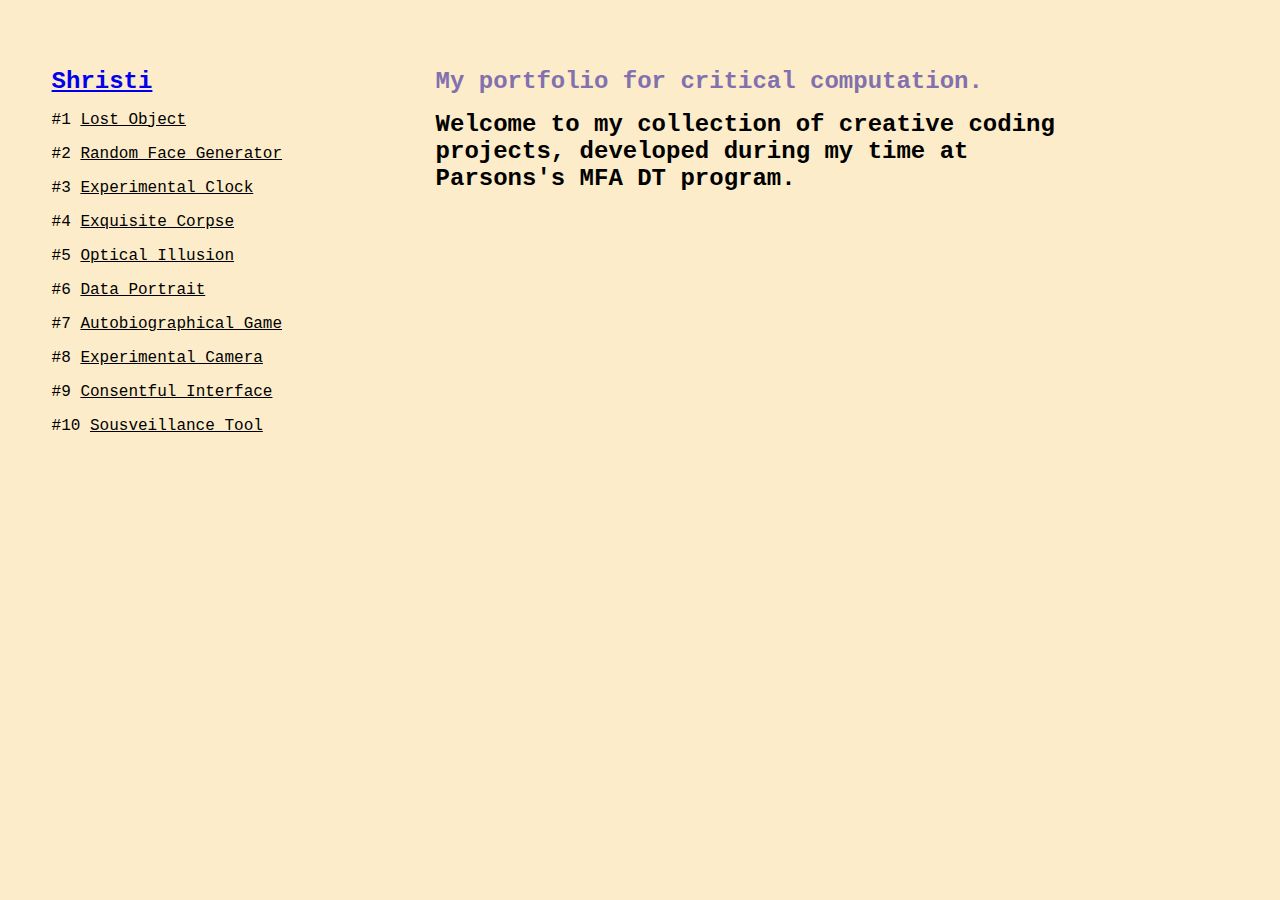
<file: index.html>
<!DOCTYPE html>
<html lang="en">
  <head>
    <title>Shristi | Critical Computation Portfolio</title>
    <meta charset="utf-8" />
    <meta http-equiv="X-UA-Compatible" content="IE=edge" />
    <meta name="viewport" content="width=device-width, initial-scale=1" />

    <!-- import the webpage's stylesheet -->
    <link rel="stylesheet" href="style.css" />

    <!-- import the webpage's javascript file -->
    <script src="/script.js" defer></script>

  </head>
  <body>
    
<!-- navigation menu -->
    <div class="nav">
      <h1><a href = "index.html">Shristi</a></h1>
      <ul>
     <li>#1 <a href="p1.html">Lost Object</a></li>
        <li>#2 <a href="p2.html">Random Face Generator</a></li>
        <li>#3 <a href="p3.html">Experimental Clock</a></li>
        <li>#4 <a href="p4.html">Exquisite Corpse</a></li>
        <li>#5 <a href="p5.html">Optical Illusion</a></li>
        <li>#6 <a href="p6.html">Data Portrait</a></li>
        <li>#7 <a href="p7.html">Autobiographical Game</a></li>
        <li>#8 <a href="p8.html">Experimental Camera</a></li>
        <li>#9 <a href="p9.html">Consentful Interface</a></li>
        <li>#10 <a href="p10-1.html">Sousveillance Tool</a></li>
      </ul>
    </div>
    
<!-- main content -->
    <div class="content">
      <h1>
        My portfolio for critical computation. 
      </h1>
      <h2 class="special-h2">
        Welcome to my collection of creative coding projects, 
        developed during my time at Parsons's MFA DT program.
      </h2>
    </div>
  </body>
</html>
</file>
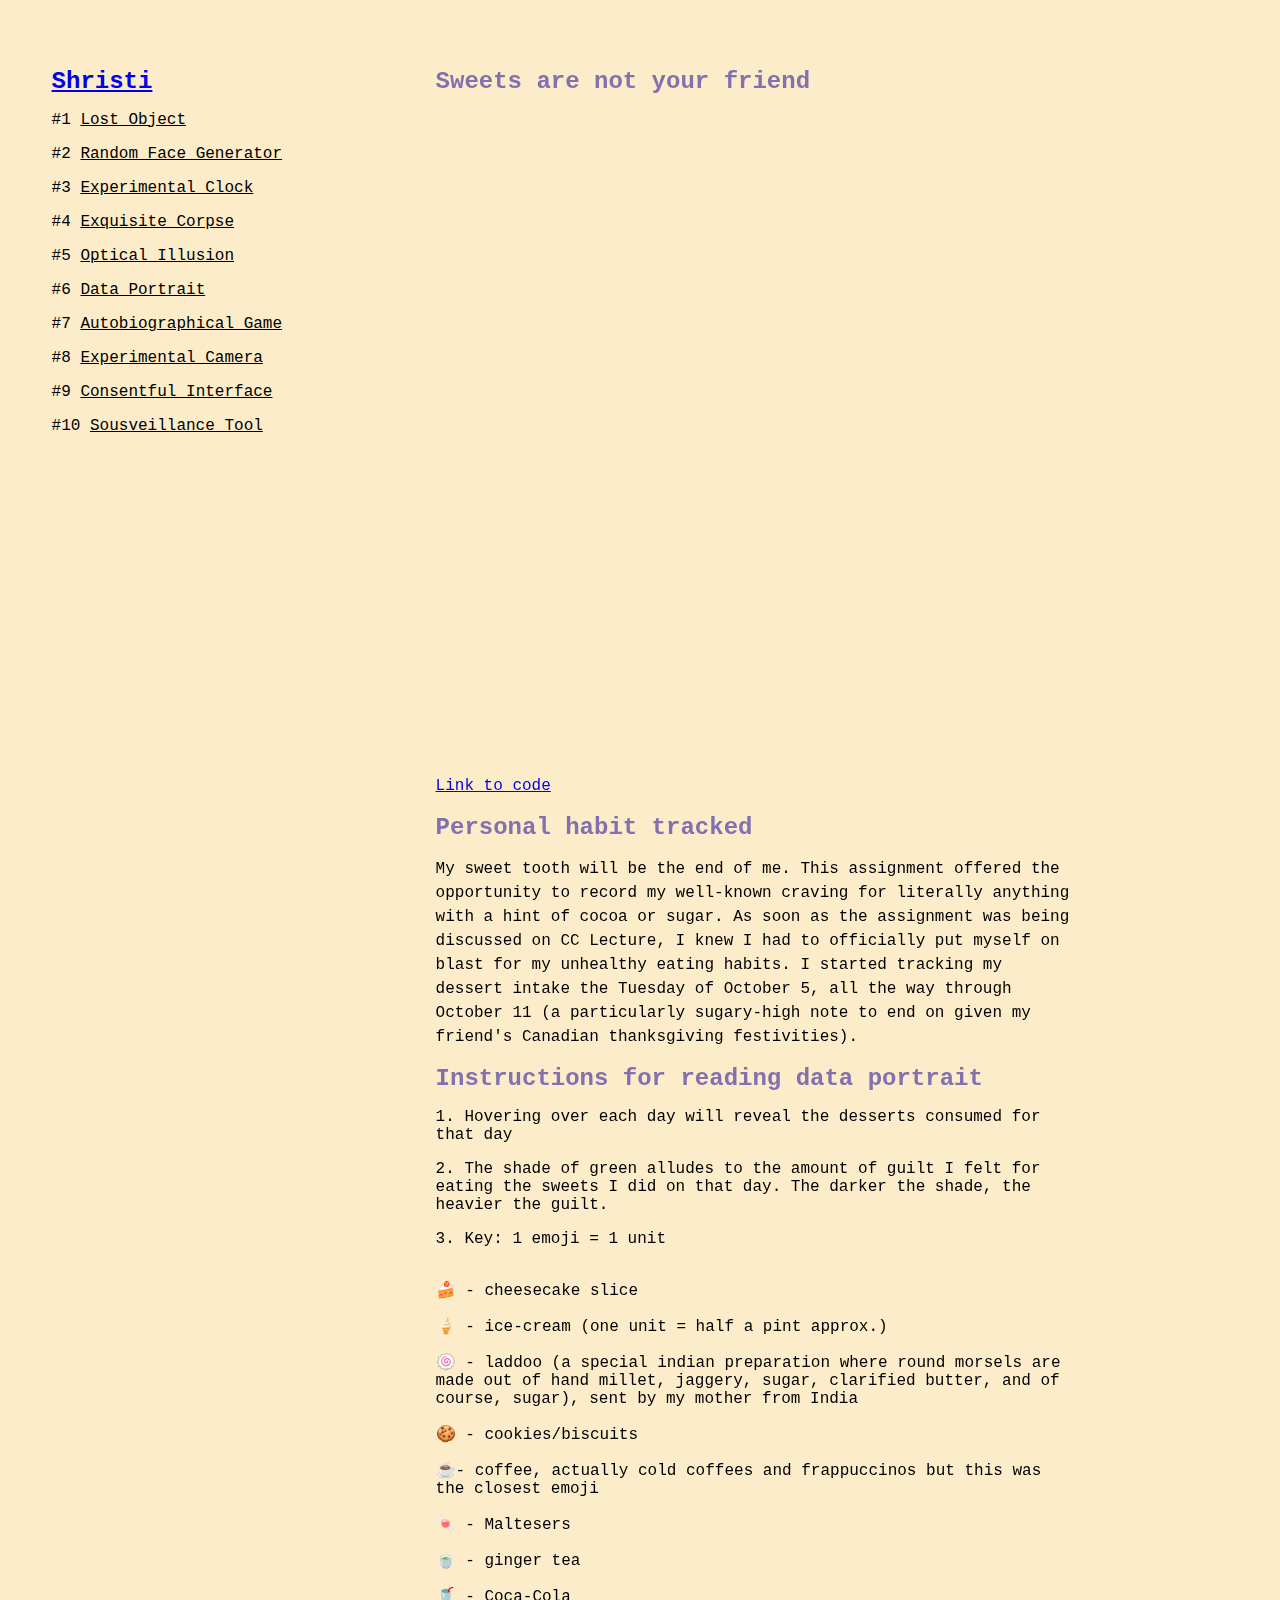
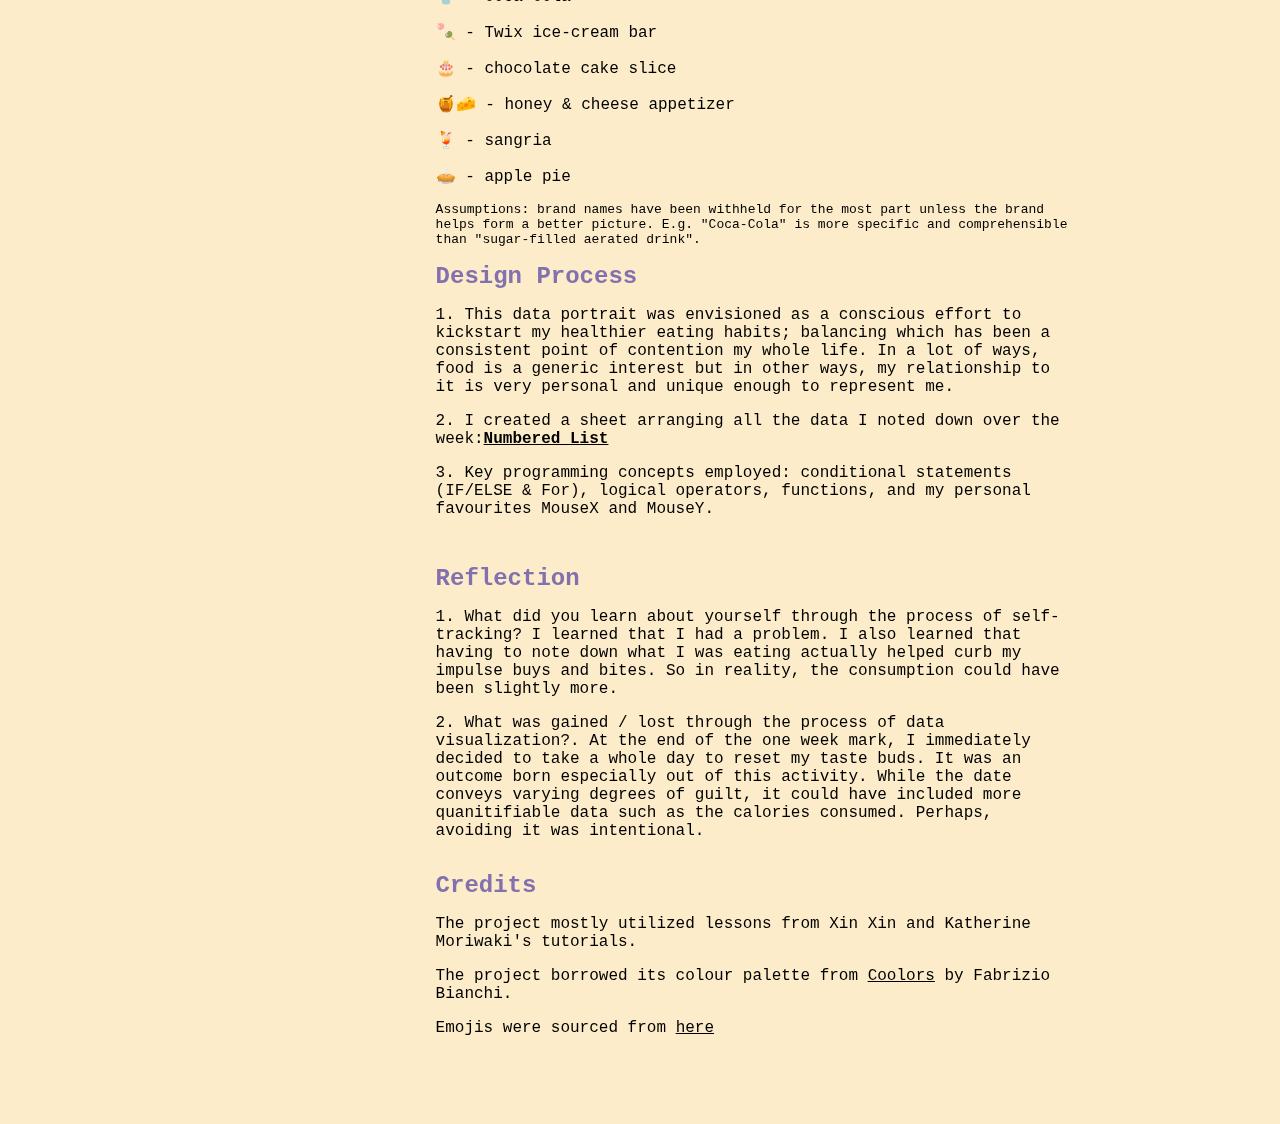
<file: p6.html>
<!DOCTYPE html>
<html lang="en">
  <head>
    <title>Shristi | Code 2 Portfolio</title>
    <meta charset="utf-8" />
    <meta http-equiv="X-UA-Compatible" content="IE=edge" />
    <meta name="viewport" content="width=device-width, initial-scale=1" />

    <!-- import the webpage's stylesheet -->
    <link rel="stylesheet" href="style.css" />

    <!-- import the webpage's javascript file -->
    <script src="/script.js" defer></script>
  </head>

  <body>
    <!-- navigation menu -->
    <div class="nav">
    <h1><a href = "index.html">Shristi</a></h1>
      <ul>
       <li>#1 <a href="p1.html">Lost Object</a></li>
        <li>#2 <a href="p2.html">Random Face Generator</a></li>
        <li>#3 <a href="p3.html">Experimental Clock</a></li>
        <li>#4 <a href="p4.html">Exquisite Corpse</a></li>
        <li>#5 <a href="p5.html">Optical Illusion</a></li>
        <li>#6 <a href="p6.html">Data Portrait</a></li>
        <li>#7 <a href="p7.html">Autobiographical Game</a></li>
        <li>#8 <a href="p8.html">Experimental Camera</a></li>
        <li>#9 <a href="p9.html">Consentful Interface</a></li>
        <li>#10 <a href="p10-1.html">Sousveillance Tool</a></li>
      </ul>
    </div>

    <!-- main content -->
    <div class="content">
      <h1>
       Sweets are not your friend
      </h1>

      <!-- 2. embed your p5 sketch -->

      <div class="fullwidth">
        <!-- below width and height refers to the dimensions of your sketch-->

        
       <iframe
        allow="camera"
          width="600px"
          height="650px"
          
               
        src="https://preview.p5js.org/shristinos/embed/XQOcbWxUQ"></iframe>
        <p>
          <a href="https://editor.p5js.org/shristinos/sketches/XQOcbWxUQ">Link to code</a></p>
       

      </div>

      <!-- 3. write a short description to describe what the work is about -->
      <h1>
        Personal habit tracked
      </h1>

      <p>
       My sweet tooth will be the end of me. 
        
        This assignment offered the opportunity to record my well-known craving for literally anything
        with a hint of cocoa or sugar. As soon as the assignment was being discussed on CC Lecture,
        I knew I had to officially put myself on blast for my unhealthy eating habits. I started tracking
        my dessert intake the Tuesday of October 5, all the way through October 11 (a particularly sugary-high note 
        to end on given my friend's Canadian thanksgiving festivities). 
    </p>
        
      <h1>
        Instructions for reading data portrait
      </h1>

      <p>
        <li>
        1. Hovering over each day will reveal the desserts consumed for that day</li>
           
      <li> 2. The shade of green alludes to the amount of guilt I felt for eating the sweets I did on that day. 
        The darker the shade, the heavier the guilt.</li>
      
        
 <li> 3. Key: 1 emoji = 1 unit
        <p>
          <li>🍰 - cheesecake slice</li>
          <li> 🍦 - ice-cream (one unit = half a pint approx.) </li>
           <li>🍥 - laddoo (a special indian preparation where round morsels are made out of hand millet, jaggery,
             sugar, clarified butter, and of course, sugar), sent by my mother from India  </li>
          <li>🍪 - cookies/biscuits</li>
          <li>☕️- coffee, actually cold coffees and frappuccinos but this was the closest emoji</li>
          <li>🍬 - Maltesers</li>
          <li>🍵 - ginger tea </li>
          <li>🥤 - Coca-Cola </li>
          <li>🍡 - Twix ice-cream bar</li>
          <li>🎂 - chocolate cake slice</li>
          <li>🍯🧀 - honey & cheese appetizer</li>
          <li>🍹 - sangria </li>
          <li>🥧 - apple pie </li>
          
          
    Assumptions: brand names have been withheld for the most part unless the brand helps
          form a better picture. E.g. "Coca-Cola" is more specific and comprehensible than "sugar-filled aerated drink".
               
   </p>
        
        </li>
    </p>
      
    
      <!-- 4. reflection -->
      <h1>
        Design Process
      </h1>

      <li>
        1. This data portrait was envisioned as a conscious effort to kickstart my healthier eating habits; balancing which
      has been a consistent point of contention my whole life. In a lot of ways, food is a generic interest but in other ways,
      my relationship to it is very personal and unique enough to represent me. </li>
           
      <li> 2. I created a sheet arranging all the data I noted down over the week:<b><a href="https://docs.google.com/spreadsheets/d/1_4EtWSdLpo78QLRQgncOFSvloPq6c4OLIoG_iwTZKq4/edit?usp=sharing">Numbered List</a></b> 
  </li>
      
        
 <li> 3. Key programming concepts employed: conditional statements (IF/ELSE & For), logical operators, functions, and my personal favourites MouseX and MouseY.</li>
    
   
          <br>
    <div>
      
      

      <!-- 4. reflection -->
      <h1>
        Reflection
      </h1>
      
      <p>
      <li>1. What did you learn about yourself through the process of self-tracking?
        I learned that I had a problem. I also learned that having to note down what I was eating actually helped
        curb my impulse buys and bites. So in reality, the consumption could have been slightly more. 
</li>  
        
      <li>2. What was gained / lost through the process of data visualization?.  
        At the end of the one week mark, I immediately decided to take a whole day to reset my taste buds. 
        It was an outcome born especially out of this activity. 
        While the date conveys varying degrees of guilt, it could have included more quanitifiable data 
        such as the calories consumed. Perhaps, avoiding it was intentional. </li>  
         
        
        
      
       <!-- 5. credits -->
      <h1>
        Credits
      </h1>
      
      <p>
        <li>The project mostly utilized lessons from Xin Xin and Katherine Moriwaki's tutorials.</li>  
        <li>The project borrowed its colour palette from <a href="https://coolors.co/">Coolors</a> by Fabrizio Bianchi.</li>
        <li>Emojis were sourced from <a href="https://https://getemoji.com/"> here </a></li>     
      </p>
      
    </div>
  </body>
</html>
</file>
<file: style.css>
/* CSS files add styling rules to your content */

body {
  font-family: monospace;
  margin: 2em;
  width: 100%;
  height: 100%;
  background-color: #FCECC9
}

h1 {
  color: #8270AF;
  font-size: 18pt;
}
.special-h2{
  margin-top:0;
}
h2 {
  font-size: 18pt;
/*   margin-top:0; */
}

button {
  font-family: "Inconsolata", monospace;
  background-color: black;
  border: none;
  color: white;
  padding: 10px 10px;
  width: 100%;
  /*   text-align: center; */
  text-decoration: none;
  display: inline-block;
  font-size: 16px;
  margin: 30px 2px;
  cursor: pointer;
}

p {
  font-size: 12pt;
  line-height: 18pt;
}

.left {
  width: 15%;
  padding: 1% 1% 1% 0;
  float: left;
  display: inline-block;
  /*   background-color: red; */
}

.center {
  width: 15%;
  padding: 1%;
  float: left;
  display: inline-block;
}

.right {
  width: 60%;
  padding: 1%;
  float: left;
  display: inline-block;
}

.nav {
  padding: 2%;
  width: 26%;
  height: 100%;
  display: inline-block;
  float: left;
  /*     background-color:red; */
}

.content {
  padding: 2%;
  width: 50%;
  display: inline-block;
  float: left;
  /*   background-color:yellow; */
}

ul {
  margin: 0;
  padding: 0;
}

li {
  font-size: 12pt;
  list-style-type: none;
  padding-bottom: 1em;
}

li.bullet {
  list-style-type: "- ";
  margin: 1%;
  padding: 0;
}

li.bullet a {
  color: blue;
}

li a {
  color: black;
  /*   text-decoration: none; */
}

iframe {
  margin: 0;
  padding: 0;
  border: none;
  width: 100%;
  /*   height: 400px; */
  display: inline-block;
  float: left;
  margin-bottom: 2%;
}

.full-width-box {
  width: 100%;
  margin-bottom: 2%;
  display: inline-block;
  float: left;
}

img {
  height: 400px;
  display: inline-block;
  float: left;
  margin-bottom: 2%;
  margin-right: 2%;
}

body .gist .gist-file {
  margin-bottom: 0;
  border: 1px dashed #adb5bd;
  border-radius: 0;
}

body .gist .gist-data {
  border-bottom: none;
  border-radius: 0;
  background-color: #f1f3f5;
}

body .gist .blob-wrapper {
  border-radius: 0;
}

body .gist .highlight {
  background-color: transparent;
  font-family: "Droid Sans Mono", monospace;
  font-size: 14px;
}

body .gist .highlight td {
  padding: 5px 15px !important;
  line-height: 1;
  font-family: inherit;
  font-size: inherit;
}

body .gist tr:first-child td {
  padding-top: 15px !important;
}

body .gist tr:last-child td {
  padding-bottom: 15px !important;
}

body .gist .blob-num {
  color: #ced4da;
  background-color: #495057;
  pointer-events: none;
}

body .gist .gist-meta {
  display: none;
}

.nav-link {
  font-size: 18px;
  line-height: 27px;
  cursor: pointer;
}
.nav-link a,
.nav-link a:visited {
  color: black;
  text-decoration: none;
}

#toggle {
  display: none;
}

@media only screen and (max-width: 600px) {
  body {
    font-family: "Inconsolata", monospace;
    margin: 1%;
    width: 98%;
    height: 100%;
  }
  .nav {
    width: 100%;
  }
  .content {
    width: 100%;
    float: left;
  }

  img {
    width: 100%;
    height: auto;
  }
}

.myBox {
  /*   background: red; */

  padding-left: 10px;
  padding-right: 10px;
  padding-top: 10px;
  padding-bottom: 10px;

  margin-left: 10px;
  margin-right: 10px;
  margin-top: 10px;
  margin-bottom: 10px;

  border: 1px solid black;
}

.fullwidth {
  width: 100%;
  float: left;
}
</file>
